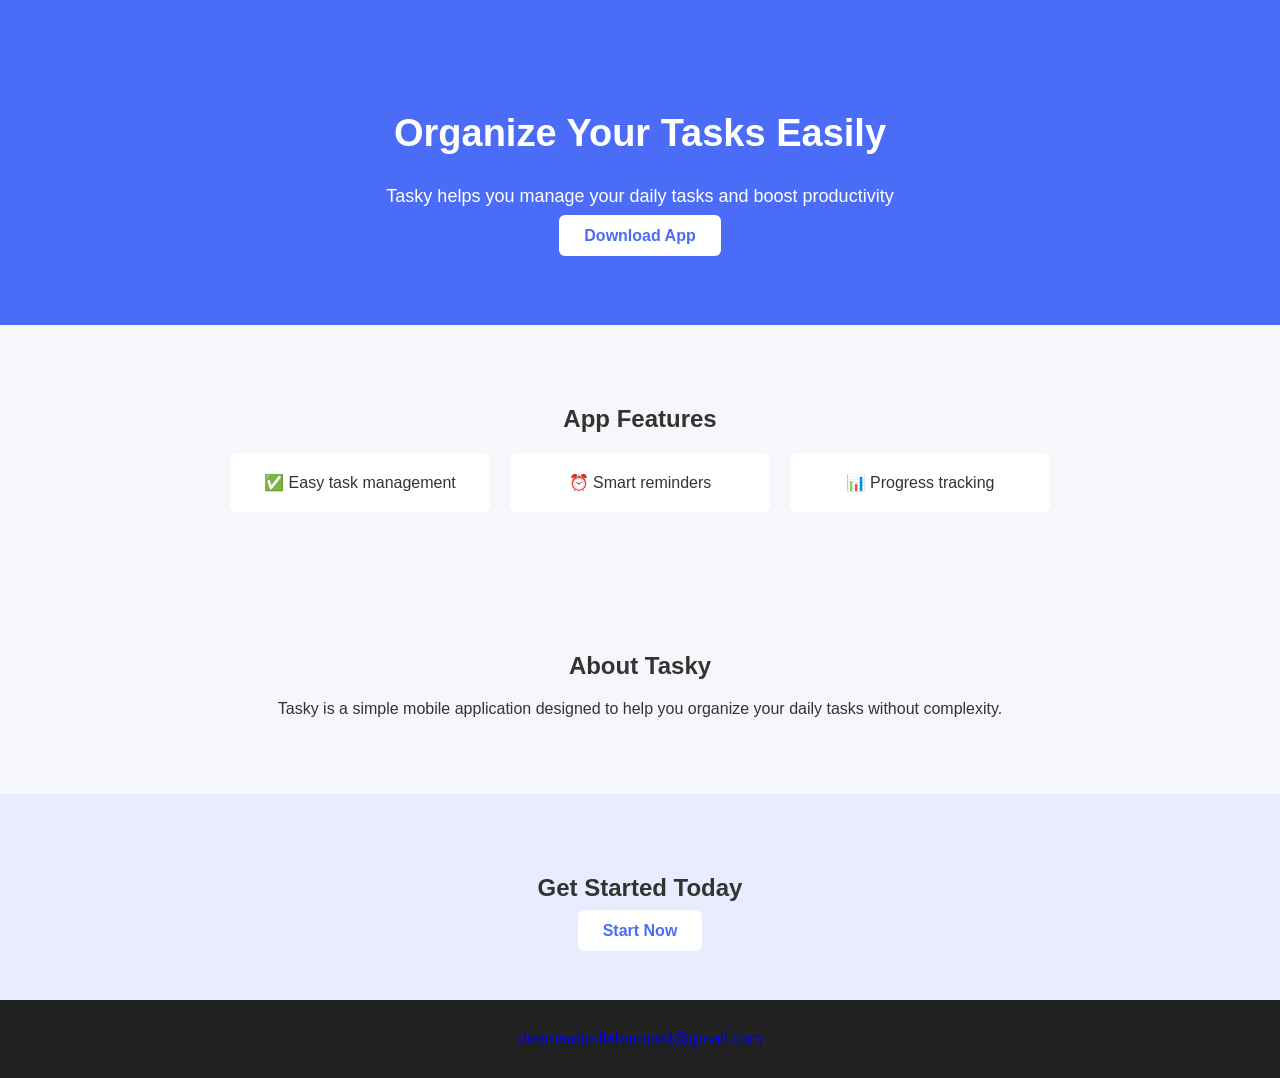
<file: index.html>
<!DOCTYPE html>
<html lang="en">

<head>
    <meta charset="UTF-8" />
    <meta name="viewport" content="width=device-width, initial-scale=1.0" />
    <title>Tasky App - Organize Your Tasks</title>
    <link rel="stylesheet" href="style1.css" />
</head>

<body>

    <!-- Hero Section -->
    <section class="hero">
        <h1>Organize Your Tasks Easily</h1>
        <p>Tasky helps you manage your daily tasks and boost productivity</p>
        <a href="#" class="button">Download App</a>
    </section>

    <!-- Features -->
    <section class="features">
        <h2>App Features</h2>

        <div class="feature-list">
            <div class="feature">✅ Easy task management</div>
            <div class="feature">⏰ Smart reminders</div>
            <div class="feature">📊 Progress tracking</div>
        </div>
    </section>

    <!-- About -->
    <section class="about">
        <h2>About Tasky</h2>
        <p>
            Tasky is a simple mobile application designed to help you organize
            your daily tasks without complexity.
        </p>
    </section>

    <!-- Call To Action -->
    <section class="cta">
        <h2>Get Started Today</h2>
        <a href="#" class="button">Start Now</a>
    </section>

    <!-- Footer -->
    <footer id="contact">
        <a href="mailto:deemaabedlahameed@gmail.com">
            deemaabedlahameed@gmail.com
        </a>
    </footer>

    </footer>

</body>

</html>
</file>
<file: style1.css>
body {
  margin: 0;
  font-family: Arial, sans-serif;
  background-color: #f5f7fa;
  color: #333;
  text-align: center;
}

/* Hero Section */
.hero {
  background-color: #4a6cf7;
  color: white;
  padding: 80px 20px;
}

.hero h1 {
  font-size: 38px;
}

.hero p {
  margin: 20px 0;
  font-size: 18px;
}

/* Button */
.button {
  background-color: white;
  color: #4a6cf7;
  padding: 12px 25px;
  text-decoration: none;
  border-radius: 6px;
  font-weight: bold;
}

/* Sections */
section {
  padding: 60px 20px;
}

h2 {
  margin-bottom: 20px;
}

/* Features */
.feature-list {
  display: flex;
  justify-content: center;
  gap: 20px;
  flex-wrap: wrap;
}

.feature {
  background: white;
  padding: 20px;
  width: 220px;
  border-radius: 8px;
}

/* CTA */
.cta {
  background-color: #e9ecff;
}

/* Footer */
footer {
  background-color: #222;
  color: white;
  padding: 30px;
}
</file>
